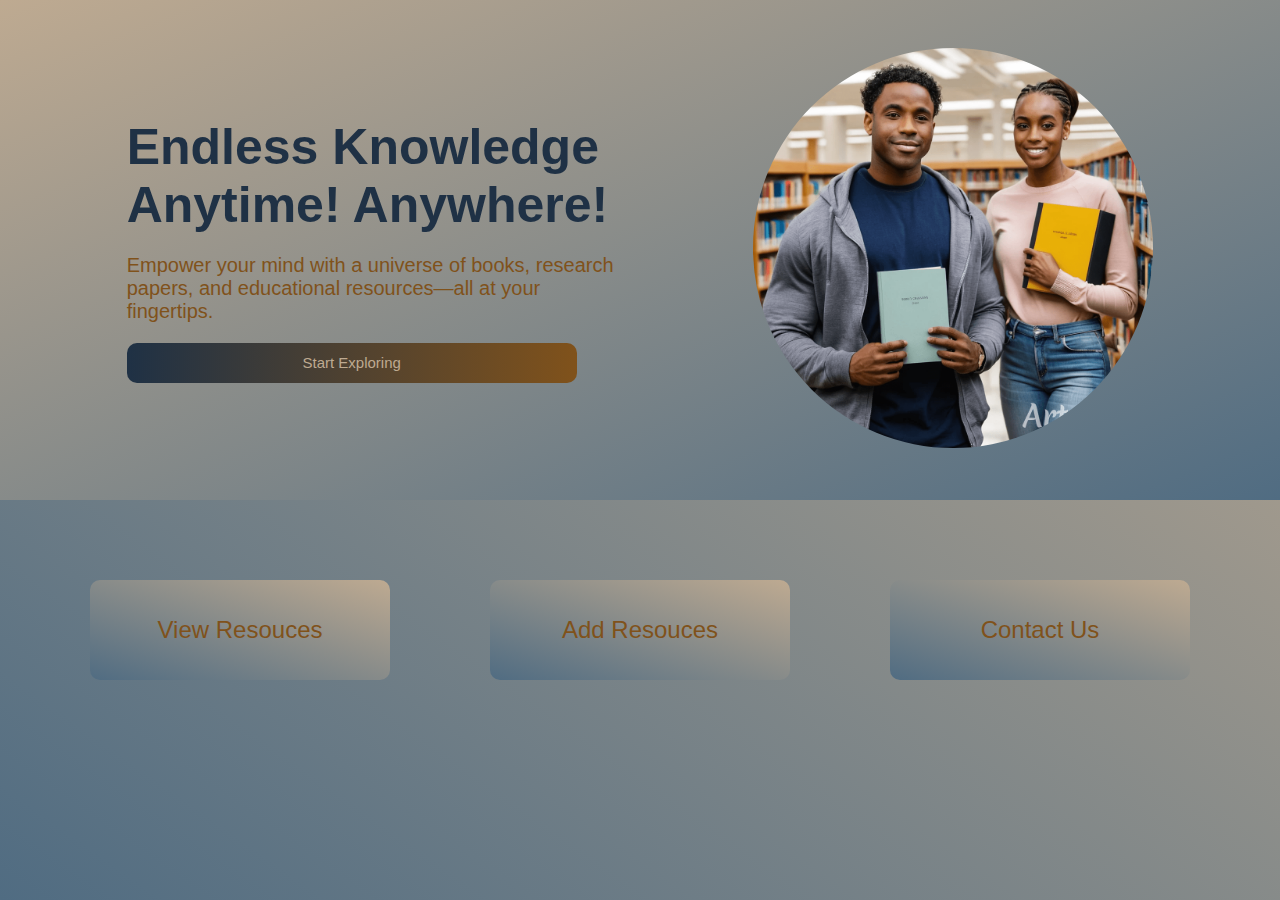
<file: index.html>
<!DOCTYPE html>
<html lang="en">

<head>
    <meta charset="UTF-8">
    <meta name="viewport" content="width=device-width, initial-scale=1.0">
    <link rel="stylesheet" href="./styles/style.css">
   
    <title>GITN Library Project</title>
</head>

<body>
    <div class="app">
        <div class="hero">
            <div class="hero-img"><img src="./images/library-hero-img.png" alt=""></div>
            <div class="hero-text">
                <h2>Endless Knowledge Anytime! Anywhere!</h2>
                <p>Empower your mind with a universe of books, research papers, and educational resources—all at your fingertips.</p>
                <button>Start Exploring</button>
            </div>
        </div>
        <div class="menu">
            <div class="menu-options"><a href="./resources.html">View Resouces</a></div>
            <div class="menu-options"><a href="./resources.html">Add Resouces</a></div>
            <div class="menu-options"><a href="./contact.html">Contact Us</a></div>
        </div><a href=""></a>
    </div>
    <script src="./scripts/app.js"></script>
</body>

</html>
</file>
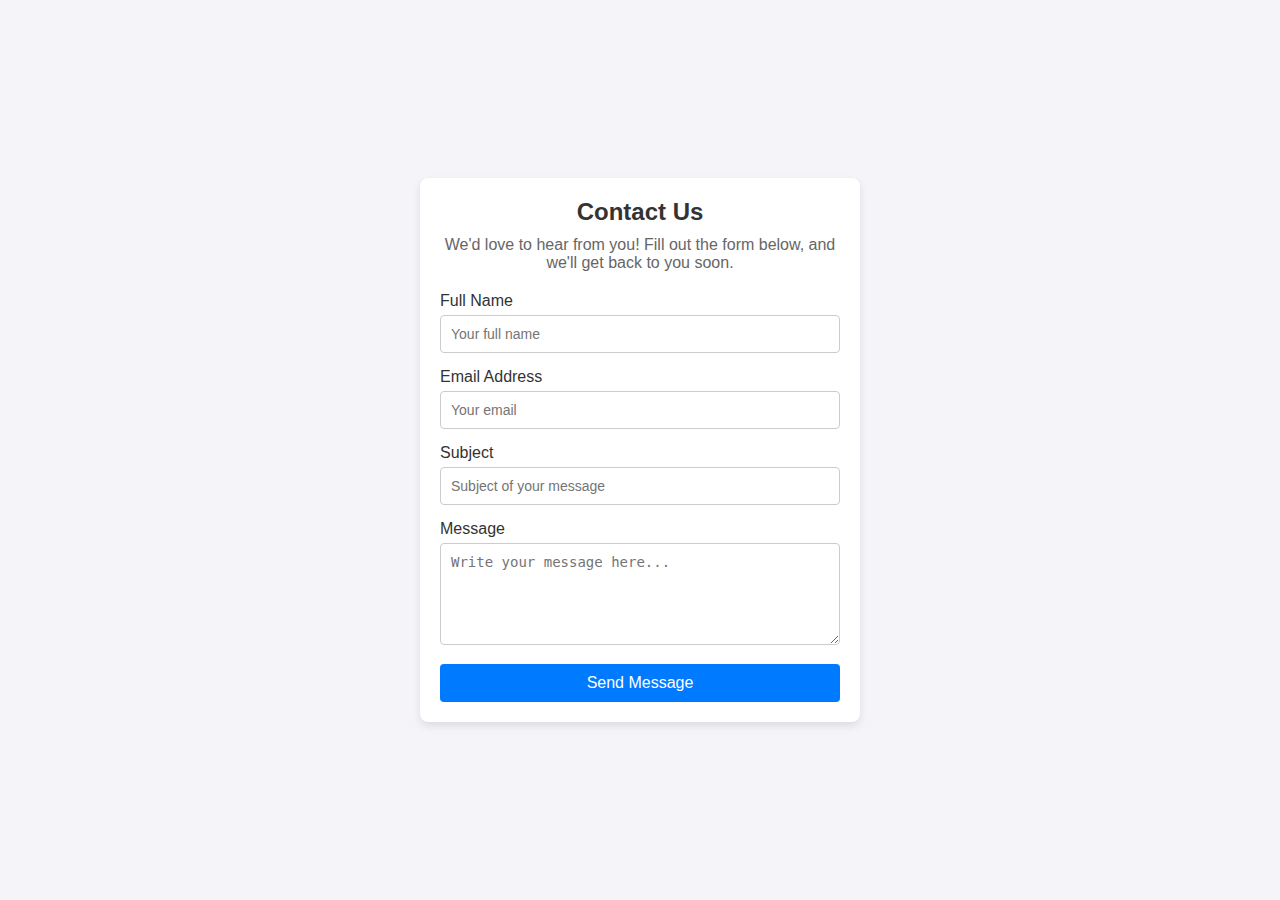
<file: contact.html>
<!DOCTYPE html>
<html lang="en">
<head>
  <meta charset="UTF-8">
  <meta name="viewport" content="width=device-width, initial-scale=1.0">
  <link rel="stylesheet" href="./styles/contact.css">
  <title>Contact Form</title>
</head>
<body>
  <div class="form-container">
    <h1>Contact Us</h1>
    <p>We'd love to hear from you! Fill out the form below, and we'll get back to you soon.</p>
    <form id="contact-form">
      <div class="form-group">
        <label for="name">Full Name</label>
        <input type="text" id="name" name="name" placeholder="Your full name" required>
      </div>
      <div class="form-group">
        <label for="email">Email Address</label>
        <input type="email" id="email" name="email" placeholder="Your email" required>
      </div>
      <div class="form-group">
        <label for="subject">Subject</label>
        <input type="text" id="subject" name="subject" placeholder="Subject of your message" required>
      </div>
      <div class="form-group">
        <label for="message">Message</label>
        <textarea id="message" name="message" placeholder="Write your message here..." rows="5" required></textarea>
      </div>
      <button type="submit" class="btn">Send Message</button>
    </form>
    <div id="success-message" class="hidden">Your message has been sent successfully!</div>
  </div>
  <script src="./scripts/contact.js"></script>
</body>
</html>
</file>
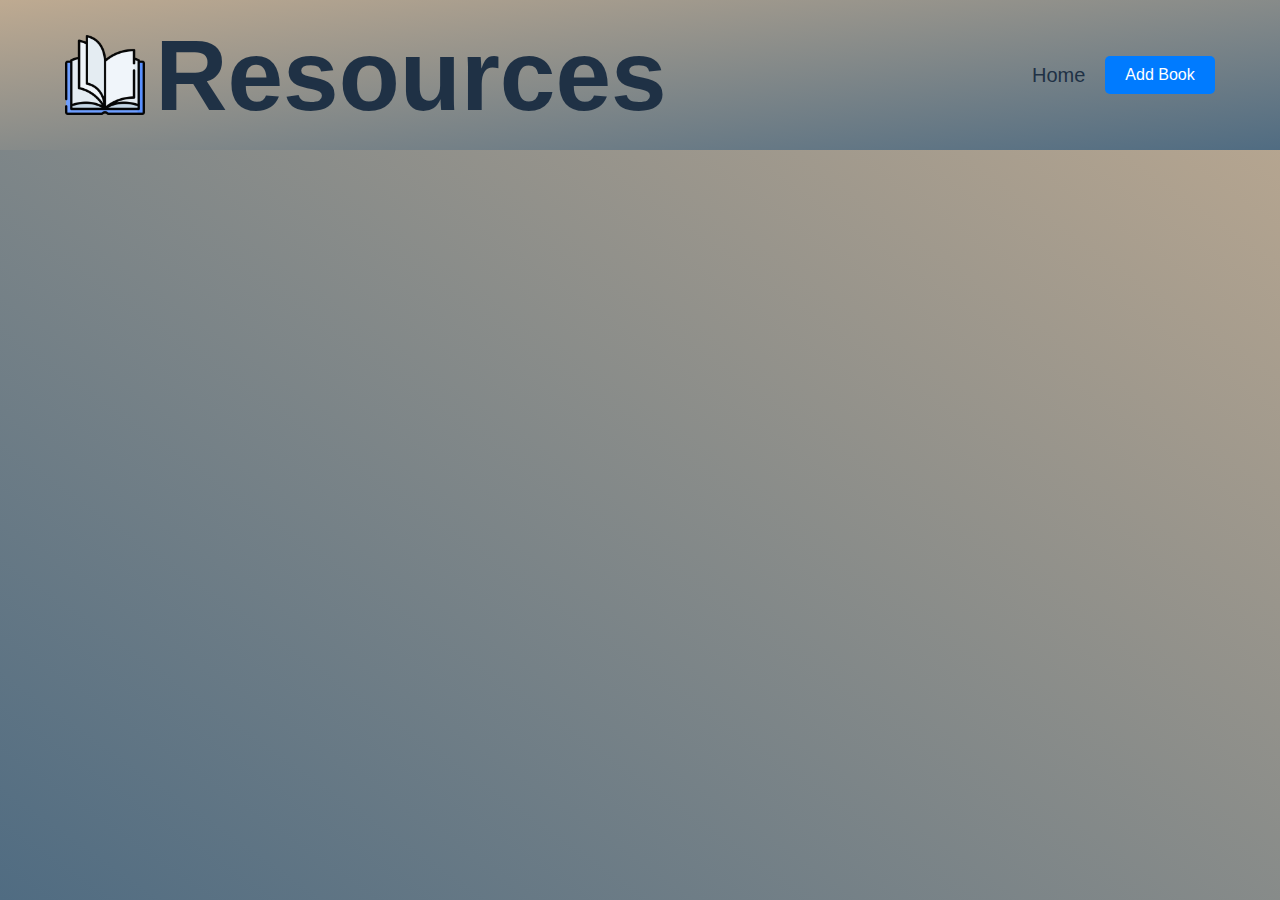
<file: resources.html>
<!DOCTYPE html>
<html lang="en">

<head>
    <meta charset="UTF-8">
    <meta name="viewport" content="width=device-width, initial-scale=1.0">
    <link rel="stylesheet" href="./styles/style.css">
   
    <title>Resources</title>
</head>

<body>
    <div class="library-container">
        <div class="title">
            <div class="book">
                <img src="./images/open-book.png" alt="">
                <h2>Resources</h2>
            </div>
            <div class="home-resources">
                <a href="./index.html">Home</a>
                <button id="add-book-btn">Add Book</button>
            </div>
        </div>
        <div id="card-container">
            <!-- <div class="card">
                <div class="card-img"><img src="./images/england-english-book.jpeg" alt=""></div>
                <div class="card-text">
                    <p class="book-title">General Mathematics bvjhjre guuuigugiuuuguguguguiiu</p>
                    <div class="table">
                        <div class="column">
                            <div class="data">Author:</div>
                            <div class="data">YOP:</div>
                            <div class="data">Total Pages:</div>
                            <div class="data">Category:</div>
                            <div class="data">BookCode:</div>
                            <div class="data">Status:</div>
                        </div>
                        <div class="column">
                            <div class="data" id="author">English Man S.K gffftty</div>
                            <div class="data">10/12/2003</div>
                            <div class="data">259</div>
                            <div class="data">Text Book</div>
                            <div class="data">gitn-000</div>
                            <div class="data">Read</div>
                        </div>
                    </div>
                    <div class="buttons">
                        <button>Status</button>
                        <button>Remove</button>
                    </div>

                </div>
            </div> -->
            
            <!-- <div class="card"></div>
            <div class="card"></div> -->
        </div>
    </div>

    <div id="popup-form" class="hidden unhidden">
        <div class="form-container">
            <h2>Add a New Book</h2>
            <form id="book-form">
                <label for="title">Book Title:</label>
                <input type="text" id="title" name="title" required>
                <label for="author">Author:</label>
                <input type="text" id="author" name="author" required>
                <label for="pages">Total Pages:</label>
                <input type="number"min ="0" id="pages" name="pages" required>
                 <label for="yop">Year of Publication:</label>
                <input type="date" id="yop" name="yop" required>
                
                <label for="category">Category:</label>
                <input type="text" id="category" name="category" required>
                <!-- <label for="category">Status:</label>
                <input type="text" id="status" name="status" required> -->


                <div class="form-buttons">
                    <button type="submit">Save</button>
                    <button type="submit" id="close-popup">Cancel</button>
                </div>
            </form>
        </div>
    </div>
    <script src="./scripts/app.js"></script>
</body>

</html>
</file>
<file: styles/style.css>
*{
    box-sizing: border-box;
    margin: 0;
    padding: 0;
}
html, body, .app, .library-container{
    width: 100%;
    height: 100%;
}
.app, .library-container{
    /* background-color: rgb(190,170,145); */
    background-image: linear-gradient(to bottom left
    , rgb(190,170,145), rgb(80,108,130));
    /* height: 100vh;
    width: 100vh; */
}
.hero{
    width: 100%;
    height: 500px;
    background-image: linear-gradient(to bottom right
    , rgb(190,170,145), rgb(80,108,130));
}
/* .card{

} */
.hero{
    display: flex;
    flex-direction: row-reverse;
    justify-content: space-evenly;
    align-items: center;
    /* gap: 80px; */
}
.hero-img > img{
    height: 400px;
    border-radius: 50%;
}
.hero-text{
    width: 500px;
    display: flex;
    flex-direction: column;
    gap: 20px;
}
.hero-text > h2{
    font-size: 50px;
    color: rgb(31,49,69);   
}
.hero-text > p{
    font-size: 20px;
    color: rgb(128, 82, 27);
}
.hero-text > button{
    background-image: linear-gradient(to right, rgb(31,49,69), rgb(128, 82, 27));
    width: 450px;
    height: 40px;
    border: none;
    color: rgb(190,170,145);
    font-size: 15px;
    border-radius: 10px;
}
.menu{
    display: flex;
    flex-direction: row;
    justify-content: center;
    align-items: center;
    /* background-image: linear-gradient(to bottom left */
    /* , rgb(190,170,145), rgb(80,108,130)); */
    /* padding: 10px; */
    row-gap: 500px;
    height: 160px;
    gap: 100px;
    margin: 50px;
    /* padding-top: 10px; */
    /* background-color: red; */
}
.menu-options{
    border-radius: 10px;
    /* height: 151px; */
    width: 300px;
    background-image: linear-gradient(to bottom left
    , rgb(190,170,145), rgb(80,108,130));
    color: rgb(128, 82, 27);
    text-align: center;      
    line-height: 100px;     
    height: 100px;     

    /* border: 2px rgb(190,170,145), solid; */
}

.menu-options > a{
    color: rgb(128, 82, 27);
    text-decoration-line: none;
    font-size: x-large;
    height: 100%;
    width: 100%;
    display: block;
}


/* --------------------- Style for Resources Page --------------------- */
.title{
    display: flex;
    width: 100%;
    height: 150px;
    background-image: linear-gradient(to bottom right, rgb(190,170,145), rgb(80,108,130));
    justify-content: space-evenly;
    align-items: center;
    gap: 300px;
}

/* .title > a{

} */
.book > h2{
    font-size: 100px;
    color: rgb(31,49,69);   
}
.title > div> img{
    width: 80px;  
}
.book, .home-resources{
    display: flex;
    justify-content: center;
    align-items: center;
    gap: 10px;
}

.home-resources{
    display: flex;
    gap: 20px;
}

.home-resources > a{
    text-decoration-line: none;
    color: rgb(31,49,69);
    font-size: 20px;
    /* width: 100px; */
    /* border: 1px solid red; */
}

#card-container{
    display: grid;
    grid-template-columns: repeat(auto-fill, 270px);
    /* grid-template-columns: repeat(5, 1fr); */
    gap: 20px;
    padding: 30px;
    /* background-color: rgb(190,170,145); */
    /* background-image: linear-gradient(rgb(197,215,230), rgb(197,215,230)); */
   
}
.card{
    height: 370px;
    /* border: 1px solid; */
    border-radius: 5px;
    /* background-color: yellow; */
    padding: 20px;
    display: flex;
    flex-direction: column;
    gap: 15px;
    background-image: linear-gradient(to top right,rgb(31,49,69), rgb(128, 82, 27));
    color: rgb(190,170,145);
    font-family:Georgia, 'Times New Roman', Times, serif;
    font-family: 'Segoe UI', Tahoma, Geneva, Verdana, sans-serif;
}

.card-img, .card-img > img {
    width: 230px;
    height: 180px;
    /* height: 230px; */
    /* border: 1px solid red; */
    border-radius: 2px;
}
.card-text{
    display: flex;
    flex-direction: column;
    gap: 30px;
} 
.table{
    display: flex;
    /* flex-direction: column; */
    /* width: auto;   
    border: 1px solid;
    /* border-collapse:; */
    margin-top: 5px;
    padding: 5px;
    font-size: small;
    gap: 30px;
}
.column{
    display: flex;
    flex-direction: column;
    gap: 12px;
}
.book-title{
    font-size: large;
    font-size: 17px;
    font-family: 'Segoe UI', Tahoma, Geneva, Verdana, sans-serif;
    /* background-color: white; */
    font-weight: 500;
    text-overflow: ellipsis;
    overflow: hidden;
    white-space: nowrap;
    /* width: 250px; */
}

.buttons{
    display: flex;
    gap: 70px;
    
}
.buttons > button{
    background-image: linear-gradient(to right, rgb(31,49,69), rgb(31,49,69));
    width: 450px;
    height: 40px;
    border: none;
    color: rgb(190,170,145);
    font-size: 12px;
    border-radius: 10px;
}

#author{
    text-overflow: ellipsis;
    overflow: hidden;
    white-space: nowrap;
    width: 120px;
    /* background-color: white; */
}


/* -------------------- Form CSS -------------------- */

/* * {
    margin: 0;
    padding: 0;
    box-sizing: border-box;
  } */
  
  body, html {
    height: 100%;
    font-family: Arial, sans-serif;
  }
  
  #main-content {
    padding: 20px;
    text-align: center;
  }
   
  button {
    padding: 10px 20px;
    font-size: 16px;
    cursor: pointer;
    border: none;
    background-color: #007bff;
    color: white;
    border-radius: 5px;
  }
  
  button:hover {
    background-color: #0056b3;
  }
  

  .unhidden {
    position: fixed;
    top: 0;
    left: 0;
    width: 100%;
    height: 100%;
    background: rgba(0, 0, 0, 0.5); 
    display: flex;
    justify-content: center;
    align-items: center;
    z-index: 1000;
    backdrop-filter: blur(5px); 
  }
  
 
  .form-container {
    background: white;
    padding: 20px;
    border-radius: 10px;
    width: 90%;
    max-width: 400px;
    box-shadow: 0 4px 8px rgba(0, 0, 0, 0.2);
  }
  
  .form-container h2 {
    margin-bottom: 20px;
  }
  
  .form-container label {
    display: block;
    margin: 10px 0 5px;
  }
  
  .form-container input {
    width: 100%;
    padding: 10px;
    margin-bottom: 20px;
    border: 1px solid #ccc;
    border-radius: 5px;
  }
  
  .form-buttons {
    display: flex;
    justify-content: space-between;
  }
  
  .hidden {
    display: none;
}
</file>
<file: styles/contact.css>
body, h1, p, input, textarea, button {
    margin: 0;
    padding: 0;
    box-sizing: border-box;
  }
  
  body {
    font-family: Arial, sans-serif;
    background: #f4f4f9;
    display: flex;
    align-items: center;
    justify-content: center;
    height: 100vh;
  }
  
  .form-container {
    background: #fff;
    border-radius: 8px;
    box-shadow: 0 4px 8px rgba(0, 0, 0, 0.1);
    width: 400px;
    padding: 20px;
    text-align: center;
  }
  
  h1 {
    font-size: 24px;
    margin-bottom: 10px;
    color: #333;
  }
  
  p {
    color: #666;
    margin-bottom: 20px;
  }
  
  .form-group {
    text-align: left;
    margin-bottom: 15px;
  }
  
  label {
    display: block;
    margin-bottom: 5px;
    color: #333;
  }
  
  input, textarea {
    width: 100%;
    padding: 10px;
    border: 1px solid #ccc;
    border-radius: 4px;
    font-size: 14px;
  }
  
  input:focus, textarea:focus {
    outline: none;
    border-color: #007BFF;
  }
  
  .btn {
    background: #007BFF;
    color: #fff;
    border: none;
    padding: 10px 15px;
    font-size: 16px;
    border-radius: 4px;
    cursor: pointer;
    width: 100%;
    transition: background 0.3s ease;
  }
  
  .btn:hover {
    background: #0056b3;
  }
  
  #success-message {
    margin-top: 20px;
    color: #007bff;
    font-weight: bold;
  }
  
  .hidden {
    display: none;
  }
</file>
